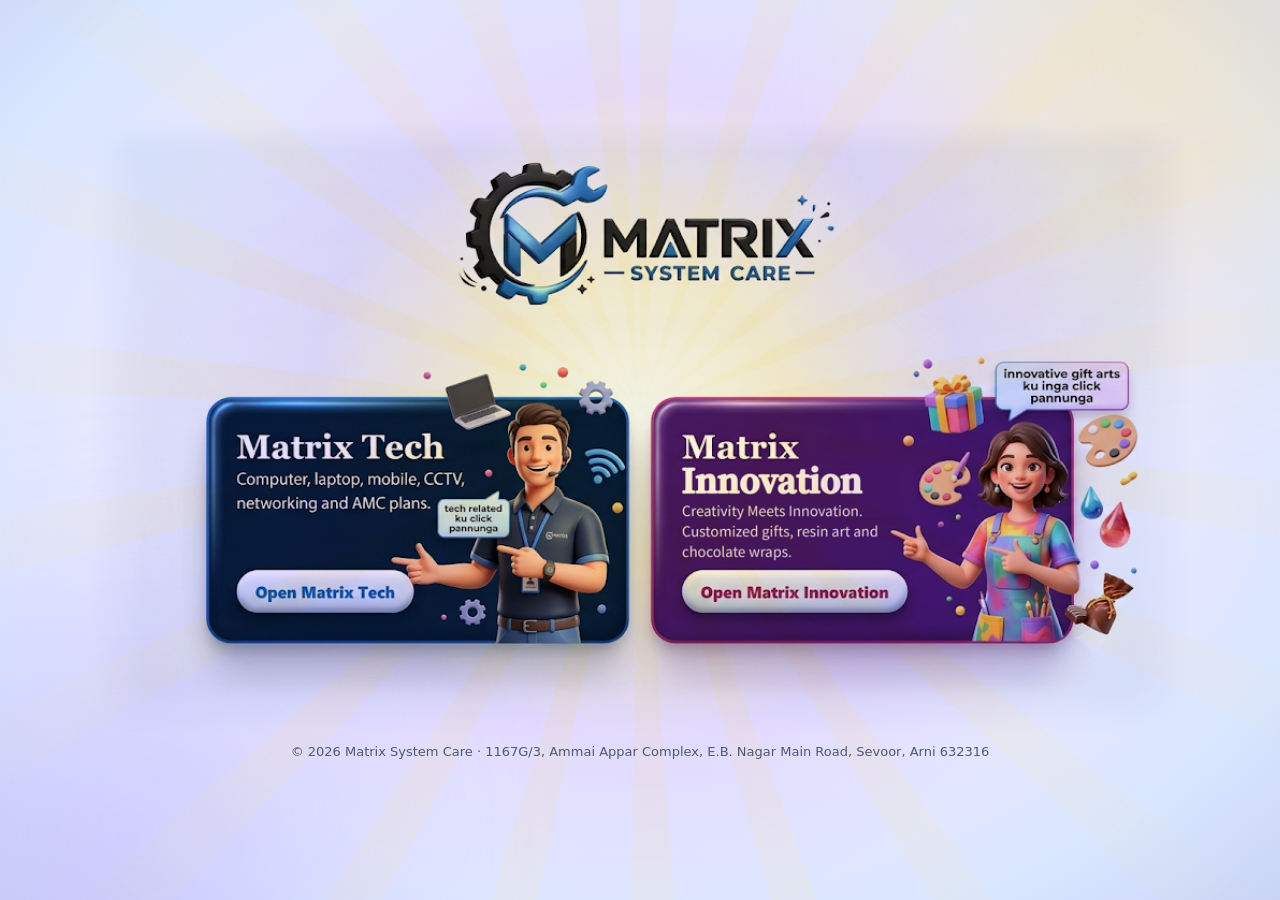
<file: index.html>
<!doctype html>
<html lang="en"><head><meta charset="utf-8">
<meta name="viewport" content="width=device-width, initial-scale=1, viewport-fit=cover">
<title>Matrix System Care – Matrix Tech &amp; Matrix Innovation</title>
<meta name="description" content="Matrix System Care, Arni: computer, laptop, mobile, CCTV and AMC services (Matrix Tech) and customised gifts, resin art and chocolate wraps (Matrix Innovation).">
<link rel="icon" href="/favicon.ico?v=2" sizes="any">
<link rel="icon" type="image/png" sizes="32x32" href="/favicon-32.png?v=2">
<link rel="apple-touch-icon" href="/apple-touch-icon.png?v=2">
<style>
@property --r{syntax:'<percentage>';inherits:false;initial-value:140%}
html{background:#dfe7f8}
body{margin:0;min-height:100vh;display:flex;flex-direction:column;align-items:center;justify-content:center;font:15px/1.5 "Segoe UI",system-ui,sans-serif;color:#46536a;padding:env(safe-area-inset-top) 0 env(safe-area-inset-bottom);overflow-x:hidden}

/* ---- background world (sits behind everything, never catches clicks) ---- */
.world{position:fixed;inset:0;z-index:-1;overflow:hidden;pointer-events:none;background:radial-gradient(ellipse at 50% 46%,#fff8e6 0,#efe9ff 45%,#d9e6ff 80%,#c9d4f5 100%)}
.world>*{position:absolute}
.mist{width:60vmax;height:60vmax;border-radius:50%;filter:blur(60px);opacity:.55}
.m1{left:-20vmax;bottom:-25vmax;background:radial-gradient(circle,#c8b6ff,transparent 65%);animation:drift 20s ease-in-out infinite alternate}
.m2{right:-20vmax;top:-25vmax;background:radial-gradient(circle,#ffe2a0,transparent 65%);animation:drift 24s ease-in-out infinite alternate-reverse}
@keyframes drift{to{transform:translate(8vmax,-5vmax) scale(1.15)}}
.rays{left:50%;top:46%;width:170vmax;height:170vmax;margin:-85vmax 0 0 -85vmax;background:repeating-conic-gradient(rgba(255,232,150,.32) 0 5deg,transparent 5deg 16deg);-webkit-mask-image:radial-gradient(circle,#000 0,transparent 52%);mask-image:radial-gradient(circle,#000 0,transparent 52%);animation:spin 100s linear infinite,show 3s 1.6s ease both}
@keyframes spin{to{transform:rotate(360deg)}}
@keyframes show{from{opacity:0}}
.aura{left:50%;top:46%;width:90vmax;height:90vmax;margin:-45vmax 0 0 -45vmax;background:radial-gradient(circle,rgba(255,252,235,.95) 0,rgba(255,236,170,.55) 18%,rgba(190,170,255,.25) 40%,transparent 62%);animation:bloom 4s ease-out both,breathe 7s ease-in-out 4s infinite}
@keyframes bloom{from{transform:scale(.04);opacity:1}to{transform:scale(1);opacity:.9}}
@keyframes breathe{50%{transform:scale(1.08);opacity:.7}}
.sparks i{position:absolute;border-radius:50%;background:radial-gradient(#fff,#ffe9a8 50%,transparent 72%);box-shadow:0 0 8px 2px rgba(255,214,120,.65);opacity:0;animation:tw var(--d) ease-in-out var(--l) infinite}
@keyframes tw{0%{opacity:0;transform:translateY(0) scale(.5)}50%{opacity:1}100%{opacity:0;transform:translateY(-70px) scale(1)}}
.dark{inset:0;background:radial-gradient(circle at 50% 46%,transparent calc(var(--r) * .55),rgba(10,12,40,.97) var(--r));animation:open 4s cubic-bezier(.3,.1,.2,1) both,gone 1.6s 3.2s ease forwards}
@keyframes open{from{--r:0%}to{--r:140%}}
@keyframes gone{to{opacity:0}}

/* ---- front content ---- */
.hero{position:relative;width:min(1100px,100%)}
.hero img{display:block;width:100%;height:auto;mix-blend-mode:multiply;animation:arrive 1.8s 1.6s ease both;
 -webkit-mask-image:linear-gradient(to right,transparent,#000 5%,#000 95%,transparent),linear-gradient(to bottom,transparent,#000 5%,#000 92%,transparent);
 -webkit-mask-composite:source-in;mask-image:linear-gradient(to right,transparent,#000 5%,#000 95%,transparent),linear-gradient(to bottom,transparent,#000 5%,#000 92%,transparent);mask-composite:intersect}
@keyframes arrive{from{opacity:0;transform:scale(.96) translateY(12px)}}
.hit{position:absolute;top:45%;height:41%;width:38.4%;border-radius:4%;transition:transform .2s,box-shadow .2s}
.hit.tech{left:10.5%}.hit.inno{left:51%}
.hit:hover{transform:translateY(-5px);box-shadow:0 14px 34px rgba(16,24,32,.3)}
.hit:focus-visible{outline:3px solid #ffc107;outline-offset:3px}
.mob{display:none;width:calc(100% - 20px);max-width:560px;margin:10px auto 0;padding:10px 6px 12px;background:#f1f6f9;border-radius:26px;box-shadow:0 12px 44px rgba(100,80,210,.28),0 0 0 1px rgba(255,255,255,.7);animation:arrive 1.8s 1.6s ease both}
.mob a{display:block;margin:0 auto;-webkit-tap-highlight-color:transparent;transition:transform .15s}
.mob a:active{transform:scale(.98)}
.mob a:focus-visible{outline:3px solid #ffc107;outline-offset:3px;border-radius:16px}
.mob img{display:block;width:100%;height:auto;-webkit-mask-image:linear-gradient(to right,transparent,#000 3%,#000 97%,transparent),linear-gradient(to bottom,transparent,#000 3%,#000 96%,transparent);-webkit-mask-composite:source-in;mask-image:linear-gradient(to right,transparent,#000 3%,#000 97%,transparent),linear-gradient(to bottom,transparent,#000 3%,#000 96%,transparent);mask-composite:intersect}
.mob .lg{width:84%;pointer-events:none;margin:0 auto 4px}
.mob .t{width:89%}
@media(max-width:700px){.hero{display:none}.mob{display:block}}
.sr{position:absolute;width:1px;height:1px;overflow:hidden;clip:rect(0 0 0 0);white-space:nowrap}
footer{text-align:center;font-size:13px;padding:8px 16px 18px;color:#4d5a70;animation:show 1.5s 2.4s ease both}
@media(prefers-reduced-motion:reduce){.world *,.hero img,.mob,footer{animation:none!important}.dark{display:none}.rays{opacity:.8}}
</style></head><body>
<div class="world" aria-hidden="true">
 <div class="mist m1"></div><div class="mist m2"></div>
 <div class="rays"></div><div class="aura"></div>
 <div class="sparks" id="sparks"></div>
 <div class="dark"></div>
</div>
<main class="hero">
 <h1 class="sr">Matrix System Care</h1>
 <img src="matrix-landing.png" width="1024" height="572" alt="Matrix System Care. Matrix Tech: computer, laptop, mobile, CCTV, networking and AMC plans. Matrix Innovation: customised gifts, resin art and chocolate wraps.">
 <a class="hit tech" href="tech.html" aria-label="Open Matrix Tech"></a>
 <a class="hit inno" href="innovation.html" aria-label="Open Matrix Innovation"></a>
</main>
<section class="mob" aria-label="Choose a Matrix service">
 <img class="lg" src="matrix-m-logo.png" width="430" height="160" alt="Matrix System Care">
 <a class="t" href="tech.html" aria-label="Open Matrix Tech: computer, laptop, mobile, CCTV, networking and AMC plans"><img src="matrix-m-tech.png" width="420" height="278" alt="Matrix Tech"></a>
 <a href="innovation.html" aria-label="Open Matrix Innovation: customised gifts, resin art and chocolate wraps"><img src="matrix-m-inno.png" width="478" height="288" alt="Matrix Innovation"></a>
</section>
<footer>© 2026 Matrix System Care · 1167G/3, Ammai Appar Complex, E.B. Nagar Main Road, Sevoor, Arni 632316</footer>
<script>
(function(){var box=document.getElementById('sparks');
 if(matchMedia('(prefers-reduced-motion:reduce)').matches)return;
 var n=innerWidth<700?18:38;
 for(var i=0;i<n;i++){var s=document.createElement('i'),z=2+Math.random()*4;
  s.style.cssText='left:'+Math.random()*100+'%;top:'+(10+Math.random()*85)+'%;width:'+z+'px;height:'+z+'px;--d:'+(5+Math.random()*6)+'s;--l:'+(2.2+Math.random()*6)+'s';
  box.appendChild(s)}})();
</script>
</body></html>
</file>
